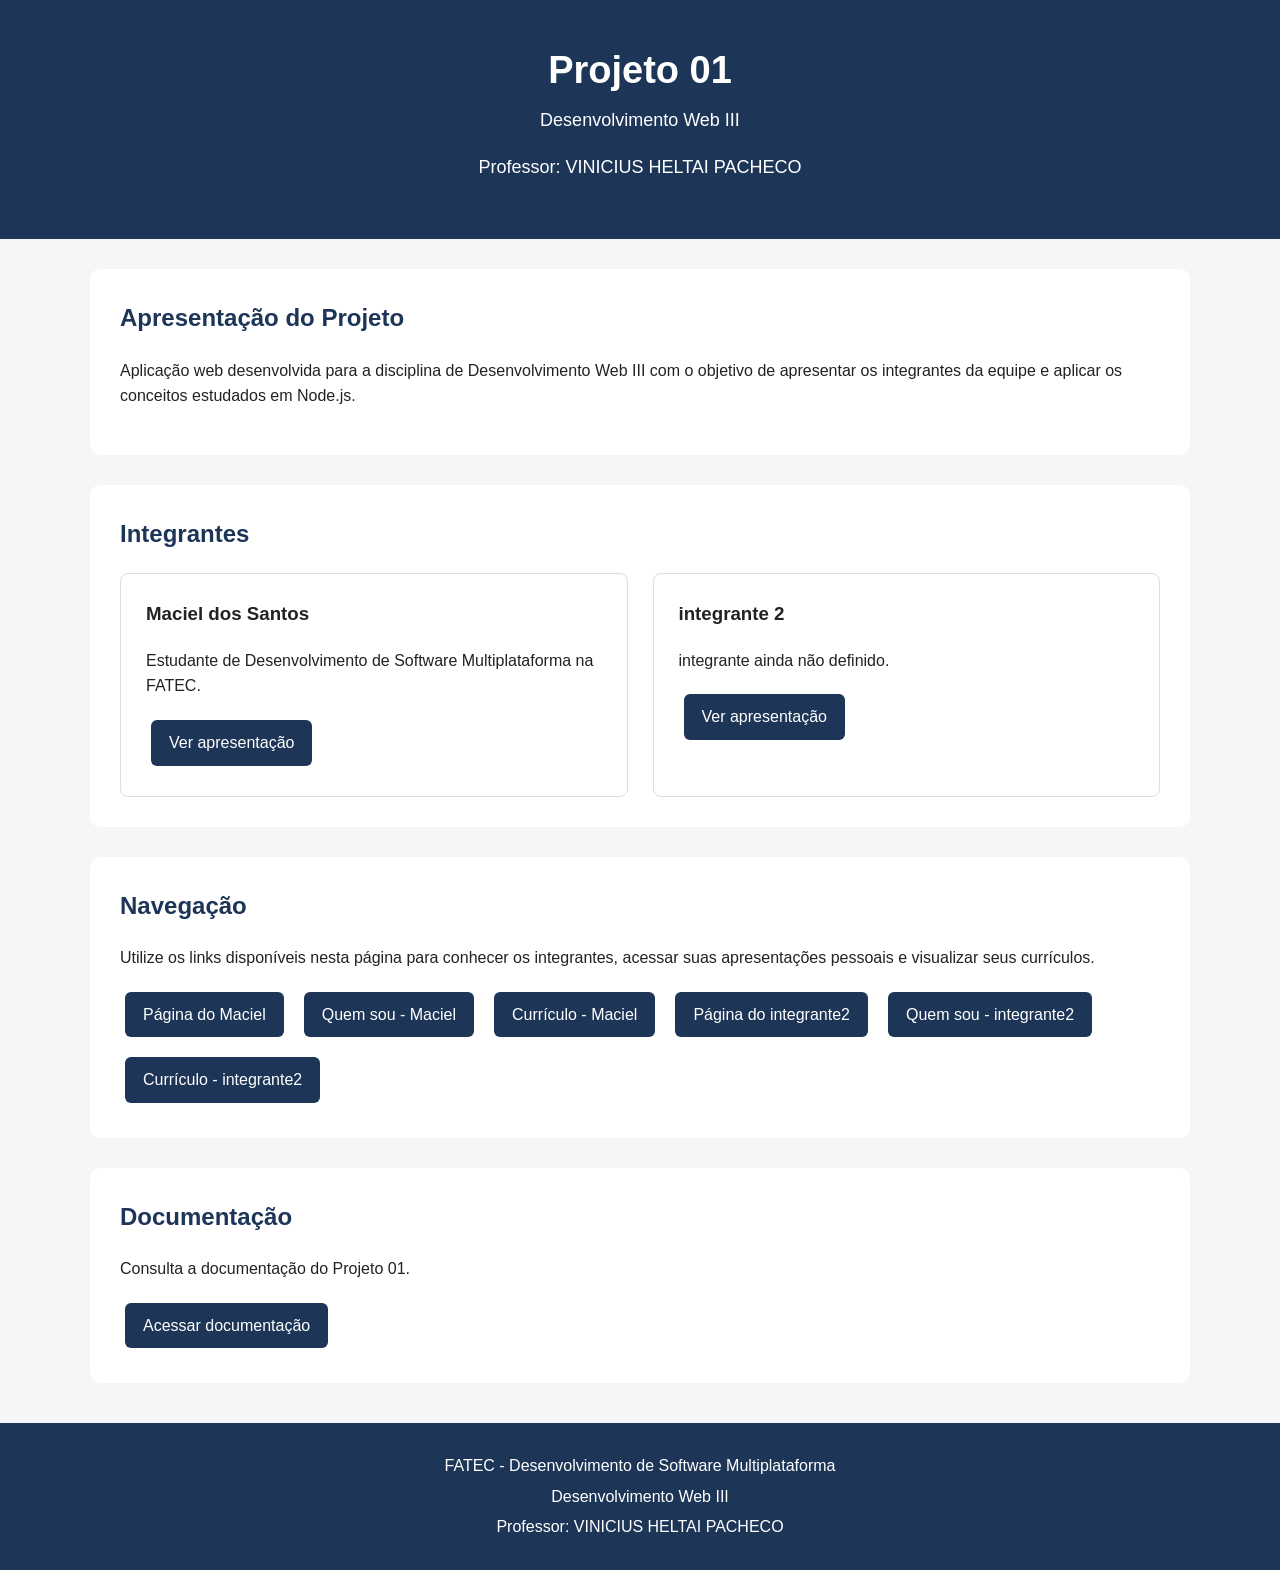
<file: index.html>
<!DOCTYPE html>
<html lang="pt-br">

<head>
    <meta charset="UTF-8">
    <meta name="viewport" content="width=device-width, initial-scale=1.0">
    <title>Projeto 01 - Desenvolvimento Web III</title>
    <link rel="stylesheet" href="/css/estilo.css">
</head>

<body>
    <!--1. ROTA PRINCIPAL (/)
    
    Ao acessar a rota principal da aplicação (/), 
    deverá ser aberto o arquivo index.html.

    Nome dos dois integrantes da dupla;
    Breve apresentação do projeto;
    Instruções de navegação;
    Links para acesso às páginas individuais de cada integrante;
    Outras informações que a dupla considerar relevantes.-->
    <header class="cabecalho">
        <div class="container">
            <h1>Projeto 01</h1>
            <p>Desenvolvimento Web III</p>
            <p>Professor: VINICIUS HELTAI PACHECO</p>
        </div>
    </header>
    
    <main class="container">

        <section class="apresentacao">
            <h2>Apresentação do Projeto</h2>

            <p>
                Aplicação web desenvolvida para a disciplina de Desenvolvimento Web III com o objetivo de apresentar os integrantes da equipe e aplicar os conceitos estudados em Node.js.
            </p>
        </section>

        <section class="integrantes">
            <h2>Integrantes</h2>
            
            <div class="cards">
                <article class="card">
                    <h3>Maciel dos Santos</h3>

                    <p>
                        Estudante de Desenvolvimento de Software Multiplataforma na FATEC.
                    </p>

                    <a class="botao" href="/maciel">
                        Ver apresentação
                    </a>
                   
                </article>

                <article class="card">

                    <h3>integrante 2</h3>

                    <p>
                        integrante ainda não definido.
                    </p>

                    <a class="botao" href="/integrante2">
                        Ver apresentação
                    </a>

                </article>

            </div>

        </section>

        <section class="navegacao">

            <h2>Navegação</h2>

            <p>
                Utilize os links disponíveis nesta página para conhecer os integrantes, acessar suas apresentações pessoais e visualizar seus currículos.
            </p>


            <div class="links">
                <!--Maciel
                -->
                <a class="botao" href="/maciel">
                    Página do Maciel
                </a>

                <a class="botao" href="/maciel/sobre">
                    Quem sou - Maciel

                </a>
    
                <a class="botao" href="/maciel/curriculo">
                    Currículo - Maciel
                </a>
                
                <!--Integrante 2
                -->
                <a class="botao" href="/integrante2">
                    Página do integrante2

                </a>
                
                <a class="botao" href="/integrante2/sobre">
                    Quem sou - integrante2
                </a>

                <a class="botao" href="/integrante2/curriculo">
                    Currículo - integrante2
                </a>

            </div>

        </section>

        <section class="documentacao">

            <h2>Documentação</h2>

            <p>
                Consulta a documentação do Projeto 01.
            </p>

            <a class="botao" href="/projeto">
                Acessar documentação
            </a>
            
        </section>

    </main>

    <footer class="rodape">
        <p>
            FATEC - Desenvolvimento de Software
            Multiplataforma
        </p>

        <p>
            Desenvolvimento Web III
        </p>

        <p>
            Professor: VINICIUS HELTAI PACHECO
        </p>
    </footer>
</body>

</html>
</file>
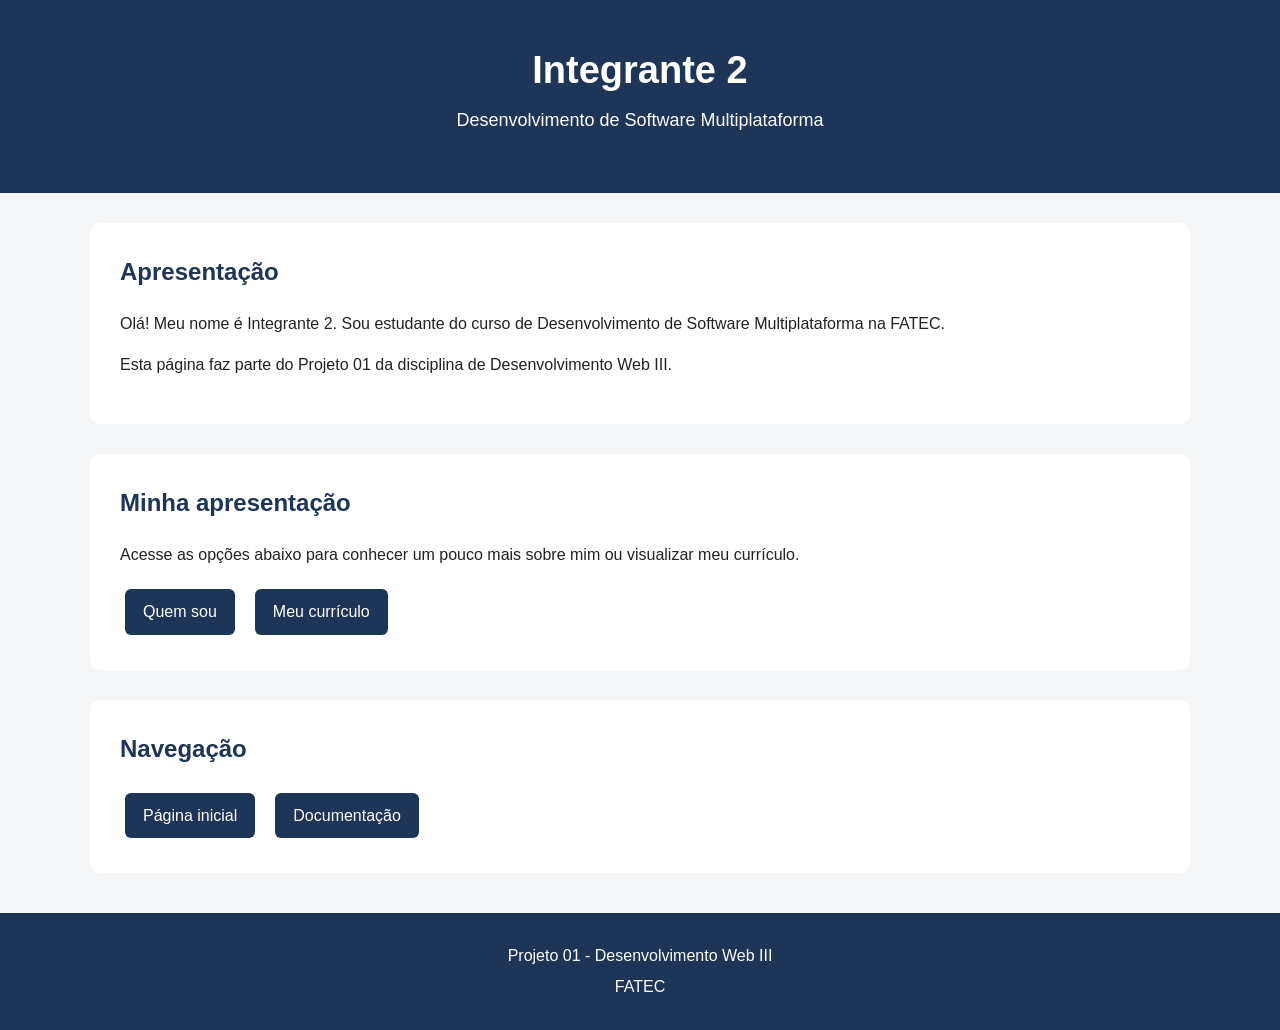
<file: integrante2/index.html>
<!DOCTYPE html>
<html lang="pt-BR">

<head>
    <meta charset="UTF-8">
    <meta name="viewport" content="width=device-width, initial-scale=1.0">

    <title>Integrante 2</title>

    <link rel="stylesheet" href="/css/estilo.css">
</head>

<body>

    <header class="cabecalho">

        <div class="container">

            <h1>Integrante 2</h1>

            <p>
                Desenvolvimento de Software Multiplataforma
            </p>

        </div>

    </header>


    <main class="container">

        <section>

            <h2>Apresentação</h2>

            <p>
                Olá! Meu nome é Integrante 2.
                Sou estudante do curso de Desenvolvimento de
                Software Multiplataforma na FATEC.
            </p>

            <p>
                Esta página faz parte do Projeto 01 da disciplina
                de Desenvolvimento Web III.
            </p>

        </section>


        <section>

            <h2>Minha apresentação</h2>

            <p>
                Acesse as opções abaixo para conhecer um pouco mais
                sobre mim ou visualizar meu currículo.
            </p>

            <div class="links">

                <a class="botao" href="/integrante2/sobre">
                    Quem sou
                </a>

                <a class="botao" href="/integrante2/curriculo">
                    Meu currículo
                </a>

            </div>

        </section>


        <section>

            <h2>Navegação</h2>

            <div class="links">

                <a class="botao" href="/">
                    Página inicial
                </a>

                <a class="botao" href="/projeto">
                    Documentação
                </a>

            </div>

        </section>

    </main>


    <footer class="rodape">

        <p>
            Projeto 01 - Desenvolvimento Web III
        </p>

        <p>
            FATEC
        </p>

    </footer>

</body>

</html>
</file>
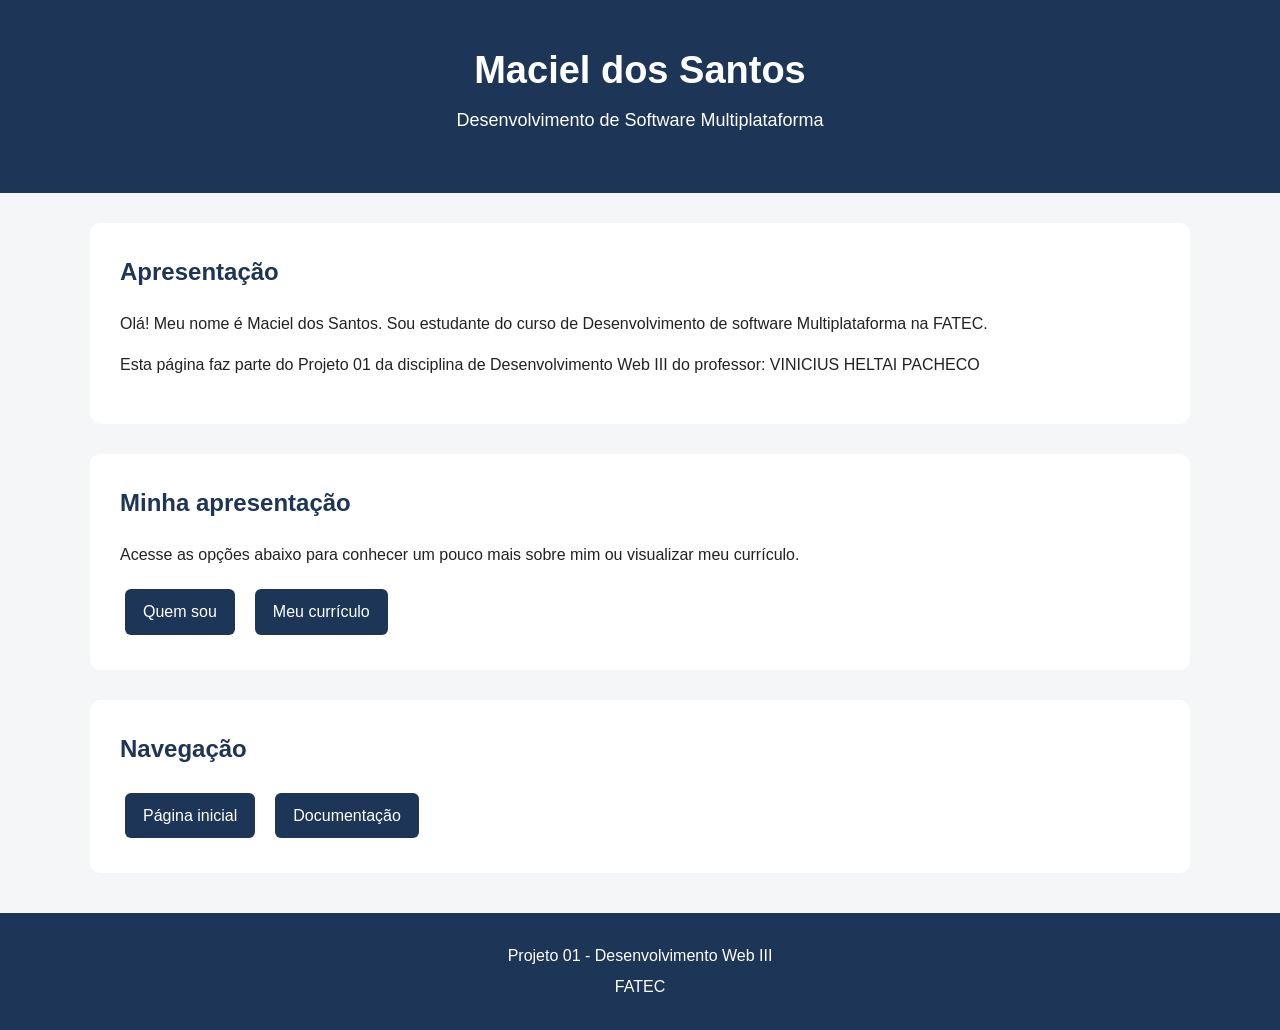
<file: maciel/index.html>
<!DOCTYPE html>
<html lang="pt-br">
<head>
    <meta charset="UTF-8">
    <meta name="viewport" content="width=device-width, initial-scale=1.0">
    <title>Maciel dos Santos</title>
    <link rel="stylesheet" href="/css/estilo.css">
</head>
<body>

    <header class="cabecalho">
        <div class="container">
            <h1>Maciel dos Santos</h1>
            <p>
                Desenvolvimento de Software Multiplataforma
            </p>
        </div>
    </header>

    <main class="container">
        <section>
            <h2>Apresentação</h2>

            <p>
                Olá! Meu nome é Maciel dos Santos.
                Sou estudante do curso de Desenvolvimento de software Multiplataforma na FATEC.
            </p>

            <p>
                Esta página faz parte do Projeto 01 da disciplina de Desenvolvimento Web III do professor: VINICIUS HELTAI PACHECO
            </p>
        </section>

        <section>
            <h2>Minha apresentação</h2>
            <p>
                Acesse as opções abaixo para conhecer um pouco mais sobre mim ou visualizar meu currículo.
            </p>
            
            <div class="links">
                <a class="botao" href="/maciel/sobre">
                    Quem sou
                </a>
                <a class="botao" href="/maciel/curriculo">
                    Meu currículo
                </a>
            </div>
        </section>

        <section>
            <h2>Navegação</h2>

            <div class="links">
                <a class="botao" href="/">
                    Página inicial
                </a>

                <a class="botao" href="/projeto">
                    Documentação
                </a>
            </div>
        </section>
    </main>

    <footer class="rodape">
        <p>
            Projeto 01 - Desenvolvimento Web III
        </p>
        <p>
            FATEC
        </p>
    </footer>
</body>
</html>
</file>
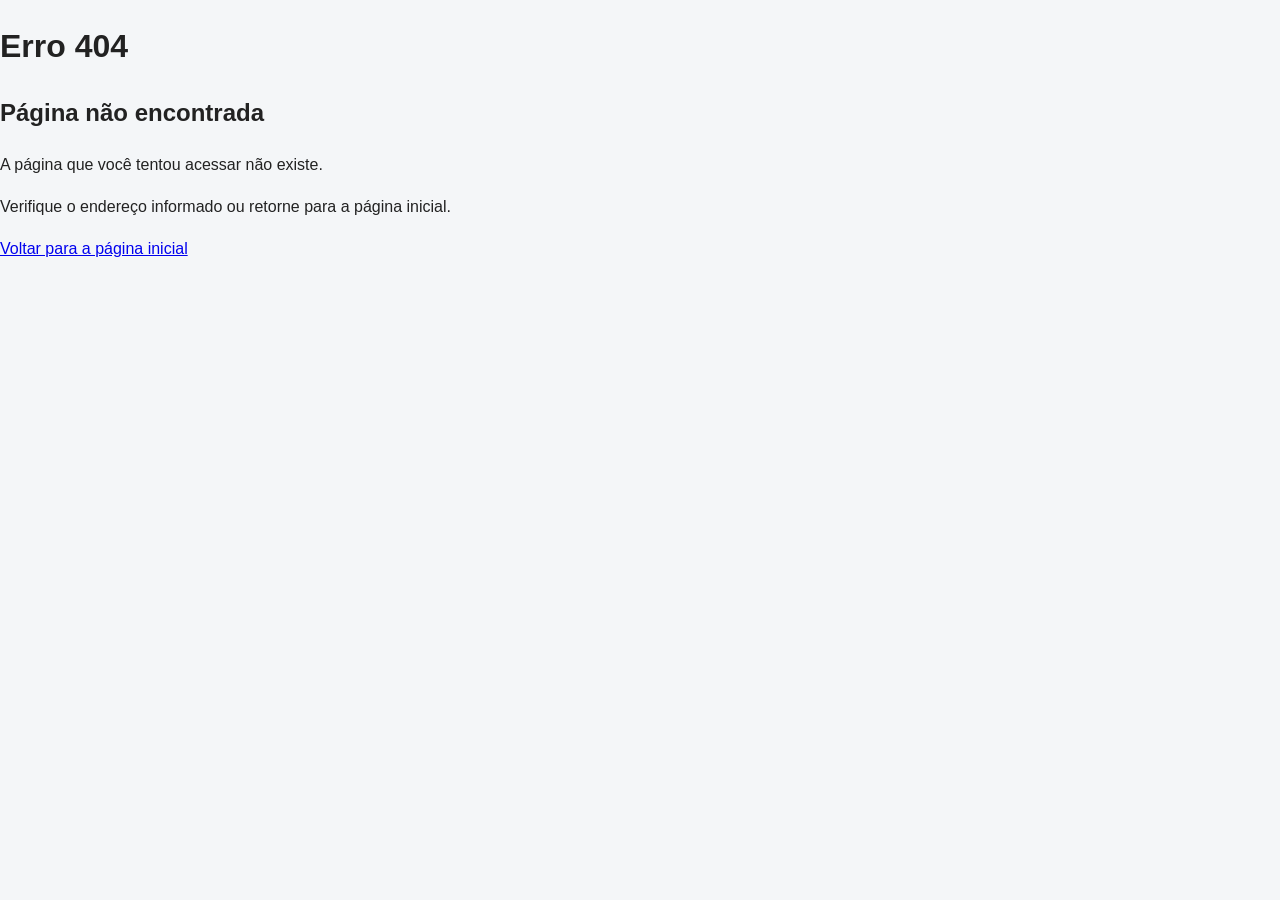
<file: erro404.html>
<!DOCTYPE html>
<html lang="pt-br">
<head>
    <meta charset="UTF-8">
    <meta name="viewport" content="width=device-width, initial-scale=1.0">
    <title>Erro 404</title>
    <link rel="stylesheet" href="/css/estilo.css">
</head>
<body>

    <h1>Erro 404</h1>

    <h2>Página não encontrada</h2>

    <p>
        A página que você tentou acessar não existe.
    </p>

    <p>
        Verifique o endereço informado ou retorne para a página inicial.
    </p>

    <a href="/">Voltar para a página inicial</a>
    
</body>
</html>
</file>
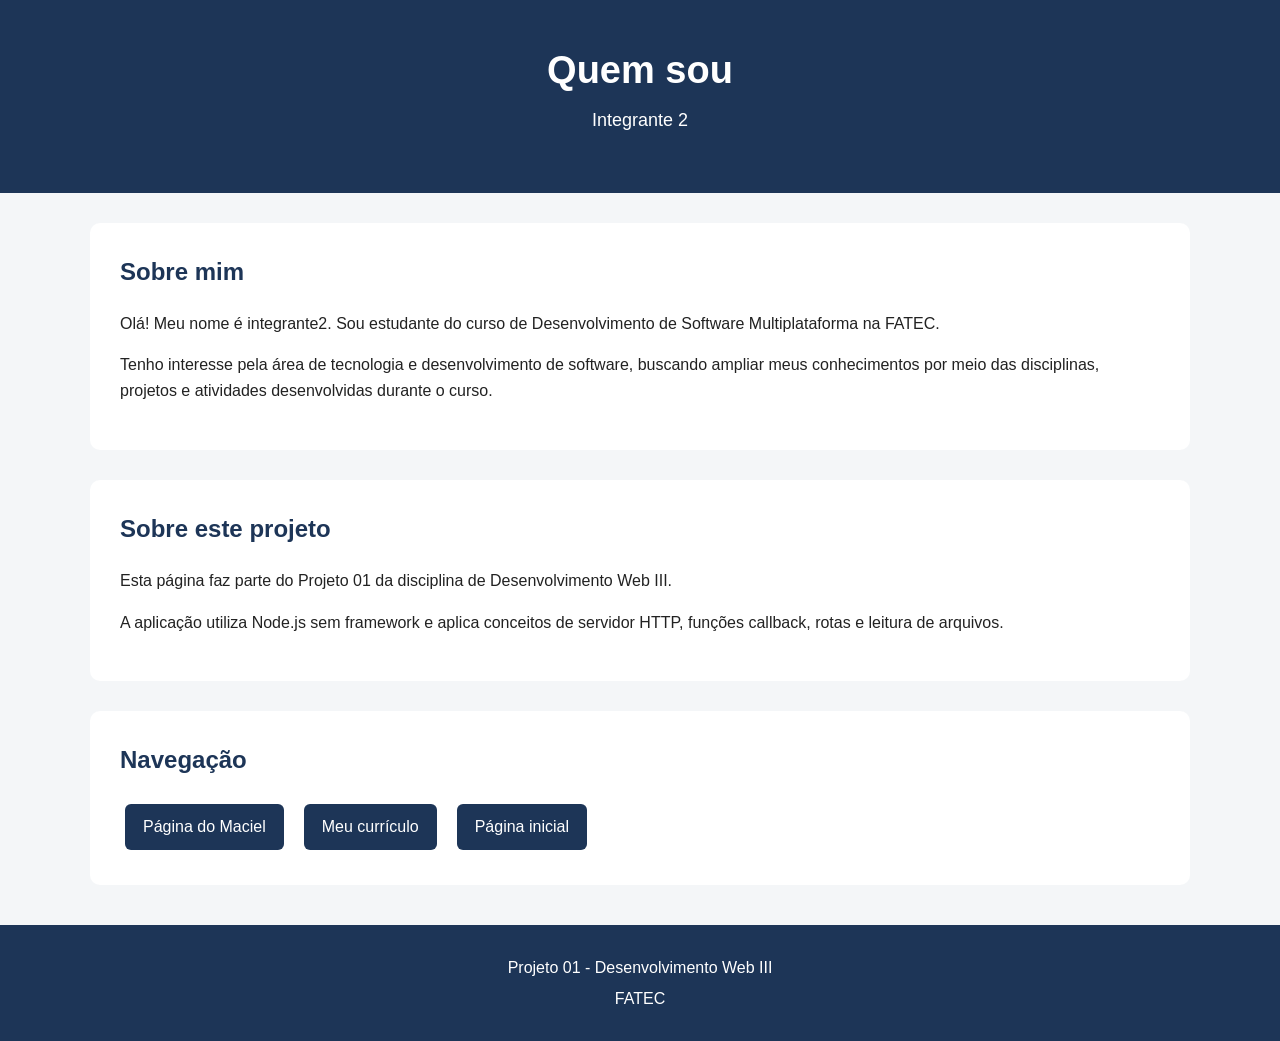
<file: integrante2/sobre.html>
<!DOCTYPE html>
<html lang="pt-BR">

<head>
    <meta charset="UTF-8">
    <meta name="viewport" content="width=device-width, initial-scale=1.0">

    <title>Quem sou - Maciel dos Santos</title>

    <link rel="stylesheet" href="/css/estilo.css">
</head>

<body>

    <header class="cabecalho">

        <div class="container">
            <h1>Quem sou</h1>
            <p>Integrante 2</p>
        </div>

    </header>


    <main class="container">

        <section>

            <h2>Sobre mim</h2>

            <p>
                Olá! Meu nome é integrante2.
                Sou estudante do curso de Desenvolvimento de Software
                Multiplataforma na FATEC.
            </p>

            <p>
                Tenho interesse pela área de tecnologia e desenvolvimento
                de software, buscando ampliar meus conhecimentos por meio
                das disciplinas, projetos e atividades desenvolvidas
                durante o curso.
            </p>

        </section>


        <section>

            <h2>Sobre este projeto</h2>

            <p>
                Esta página faz parte do Projeto 01 da disciplina de
                Desenvolvimento Web III.
            </p>

            <p>
                A aplicação utiliza Node.js sem framework e aplica
                conceitos de servidor HTTP, funções callback, rotas
                e leitura de arquivos.
            </p>

        </section>


        <section>

            <h2>Navegação</h2>

            <div class="links">

                <a class="botao" href="/integrante2">
                    Página do Maciel
                </a>

                <a class="botao" href="/integrante2/curriculo">
                    Meu currículo
                </a>

                <a class="botao" href="/">
                    Página inicial
                </a>

            </div>

        </section>

    </main>


    <footer class="rodape">

        <p>
            Projeto 01 - Desenvolvimento Web III
        </p>

        <p>
            FATEC
        </p>

    </footer>

</body>

</html>
</file>
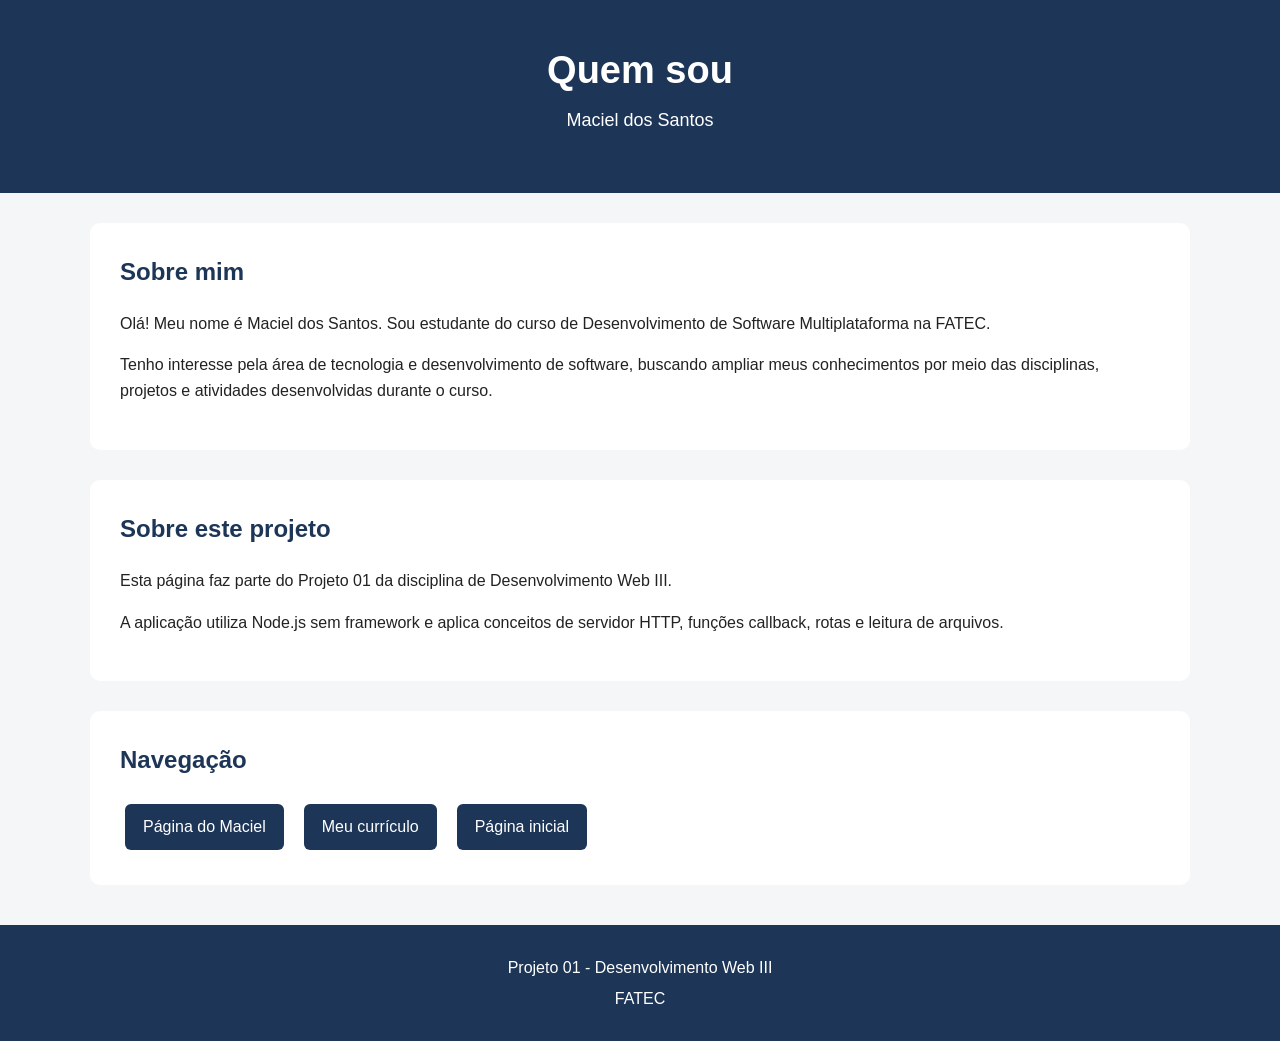
<file: maciel/sobre.html>
<!DOCTYPE html>
<html lang="pt-BR">

<head>
    <meta charset="UTF-8">
    <meta name="viewport" content="width=device-width, initial-scale=1.0">

    <title>Quem sou - Maciel dos Santos</title>

    <link rel="stylesheet" href="/css/estilo.css">
</head>

<body>

    <header class="cabecalho">

        <div class="container">
            <h1>Quem sou</h1>
            <p>Maciel dos Santos</p>
        </div>

    </header>


    <main class="container">

        <section>

            <h2>Sobre mim</h2>

            <p>
                Olá! Meu nome é Maciel dos Santos.
                Sou estudante do curso de Desenvolvimento de Software
                Multiplataforma na FATEC.
            </p>

            <p>
                Tenho interesse pela área de tecnologia e desenvolvimento
                de software, buscando ampliar meus conhecimentos por meio
                das disciplinas, projetos e atividades desenvolvidas
                durante o curso.
            </p>

        </section>


        <section>

            <h2>Sobre este projeto</h2>

            <p>
                Esta página faz parte do Projeto 01 da disciplina de
                Desenvolvimento Web III.
            </p>

            <p>
                A aplicação utiliza Node.js sem framework e aplica
                conceitos de servidor HTTP, funções callback, rotas
                e leitura de arquivos.
            </p>

        </section>


        <section>

            <h2>Navegação</h2>

            <div class="links">

                <a class="botao" href="/maciel">
                    Página do Maciel
                </a>

                <a class="botao" href="/maciel/curriculo">
                    Meu currículo
                </a>

                <a class="botao" href="/">
                    Página inicial
                </a>

            </div>

        </section>

    </main>


    <footer class="rodape">

        <p>
            Projeto 01 - Desenvolvimento Web III
        </p>

        <p>
            FATEC
        </p>

    </footer>

</body>

</html>
</file>
<file: css/estilo.css>
* {
    box-sizing: border-box;
}

body {
    margin: 0;
    font-family: Arial, Helvetica, sans-serif;
    background-color: #f4f6f8;
    color: #222;
    line-height: 1.6;
}

/* Área central das páginas */

.container {
    width: 90%;
    max-width: 1100px;
    margin: 0 auto;
}

/* Cabeçalho */
.cabecalho {
    background-color: #1d3557;
    color: white;
    padding: 40px 0;
    text-align: center;
}

.cabecalho h1 {
    margin: 0;
    font-size: 38px;
}

.cabecalho p {
    margin-top: 5px;
    font-size: 18px;
}

/* Seções */

section {
    background-color: white;
    margin: 30px 0;
    padding: 30px;
    border-radius: 10px;
}

section h2 {
    margin-top: 0;
    color: #1d3557;
}

/* Cards dos integrantes */
.cards {
    display: flex;
    gap: 25px;
    flex-wrap: wrap;
}

.card {
    flex: 1;
    min-width: 250px;
    padding: 25px;
    border: 1px solid #ddd;
    border-radius: 8px;
}

.card h3 {
    margin-top: 0;
}

/* Botões */

.botao {
    display: inline-block;
    background-color: #1d3557;
    color: white;
    text-decoration: none;
    padding: 10px 18px;
    margin: 5px;
    border-radius: 6px;
}

.botao:hover {
    background-color: #457b9d;
}

/* Links de navegação */

.links {
    display: flex;
    flex-wrap: wrap;
    gap: 10px;
}


/* Integrante ainda não definido */

/*.indisponivel {
    display: inline-block;
    background-color: #ddd;
    padding: 10px 18px;
    border-radius: 6px;
}
*/

/* Rodapé */

.rodape {
    background-color: #1d3557;
    color: white;
    text-align: center;
    padding: 25px;
    margin-top: 40px;
}

.rodape p {
    margin: 5px;
}

/* Responsividade */
@media (max-width: 600px) {

    .cabecalho h1 {
        font-size: 30px;
    }

    section {
        padding: 20px;
    }

    .cards {
        flex-direction: column;
    }

    .links {
        flex-direction: column;
    }

    .botao {
        text-align: center;
    }
}
</file>
